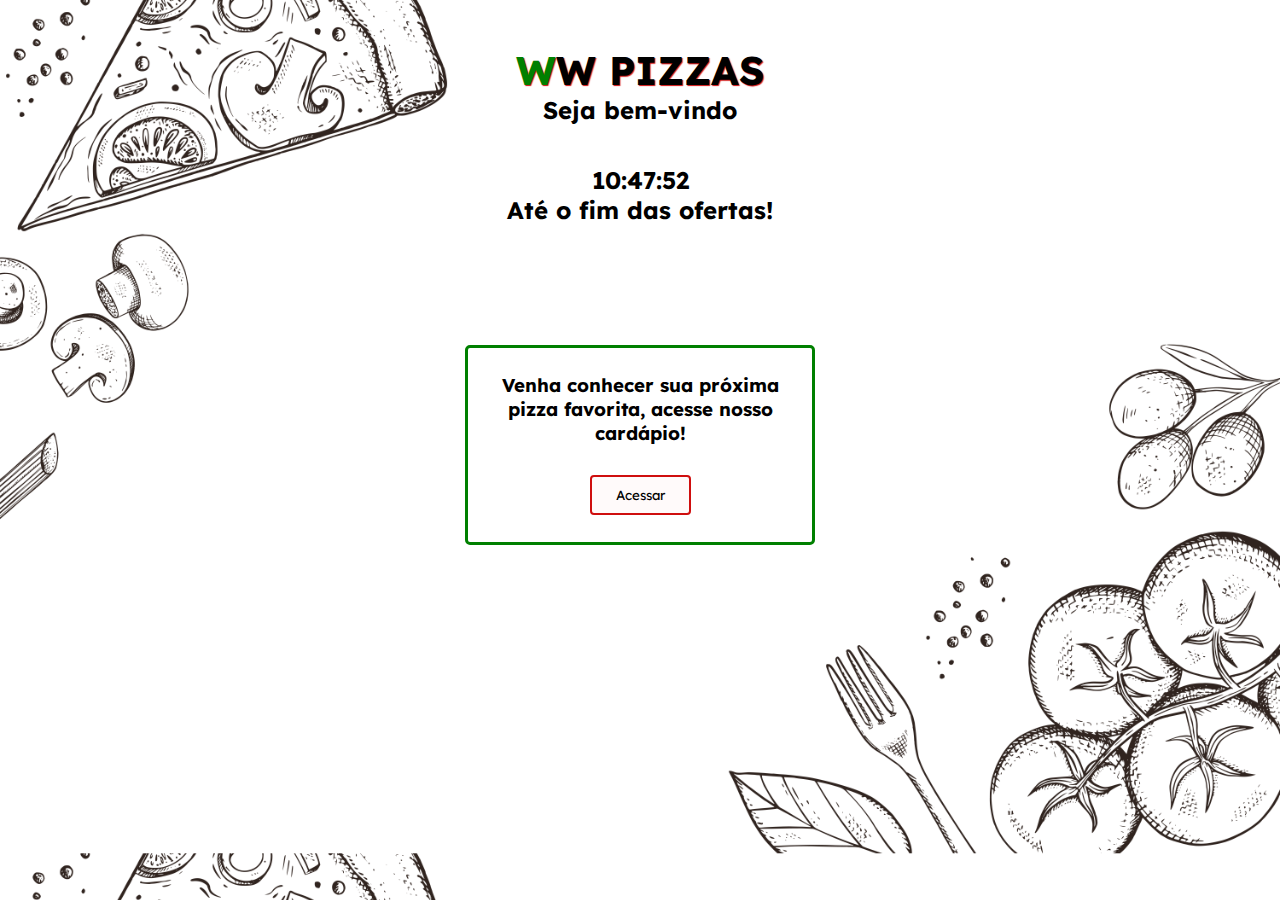
<file: html/index.html>
<!DOCTYPE html>
<html lang="pt-br">
<head>
    <meta charset="UTF-8">
    <meta name="viewport" content="width=device-width, initial-scale=1.0">
    <title>WW Pizzas</title>
    <link rel="stylesheet" href="/styles/main.css">
    <style>
        @import url('https://fonts.googleapis.com/css2?family=Lexend:wght@100..900&display=swap');
    </style>
</head>
<body>
    <header>
        <h1 id="logo">WW PIZZAS</h1>
        <h2>Seja bem-vindo</h2><br><br>
        <h2 id="contador"></h2>
    </header>
    <main>
        <div class="container">
            <section id="menu">
                <h3>Venha conhecer sua próxima pizza favorita, acesse nosso cardápio!</h3>
                <a href="cardapio.html"><button id="btm">Acessar</button></a>
            </section>
           
        </div>
    </main>

    <script src="/scripts/main.js"></script>
</body>
</html>
</file>
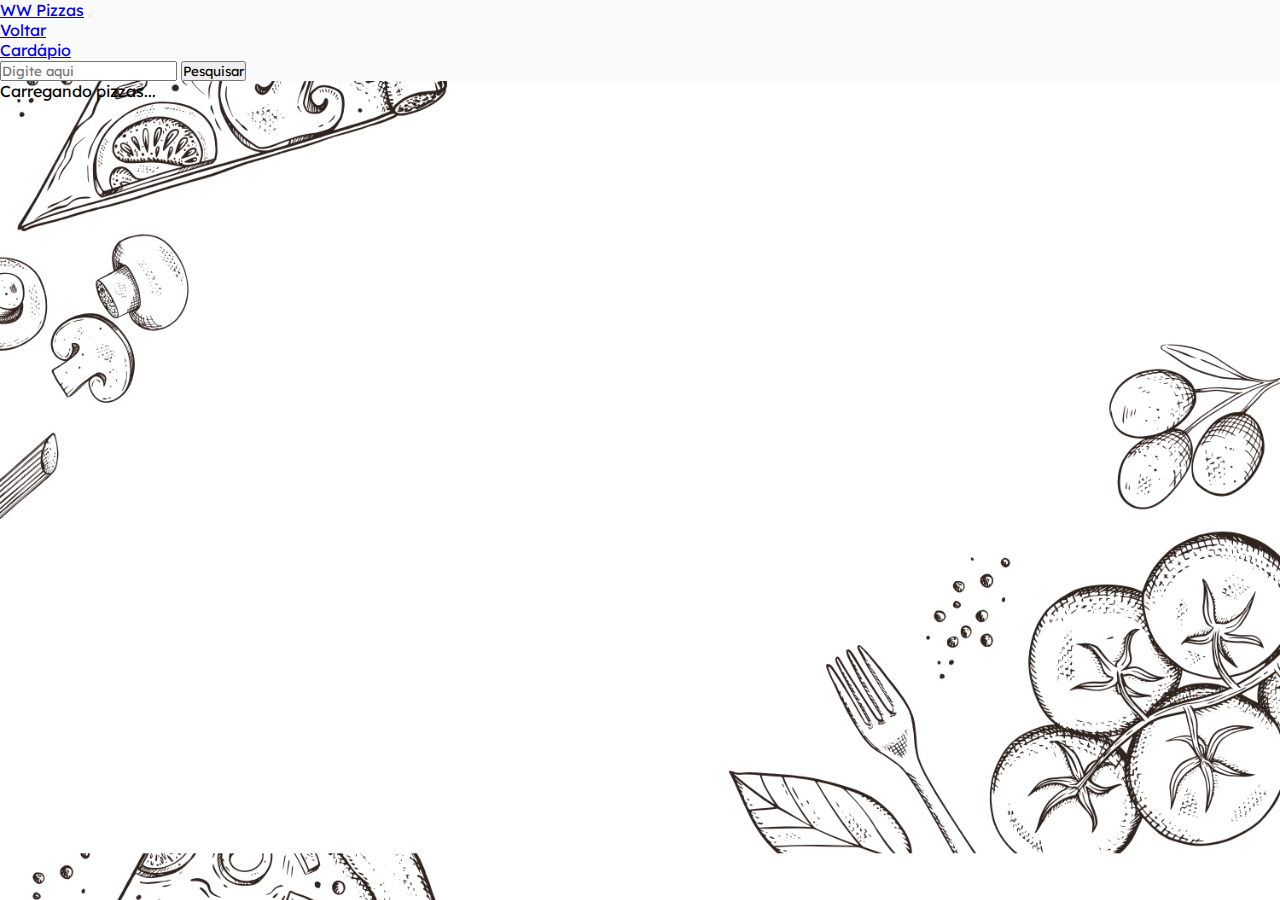
<file: html/detalhes.html>
<!DOCTYPE html>
<html lang="pt-br">
<head>
    <meta charset="UTF-8">
    <meta name="viewport" content="width=device-width, initial-scale=1.0">
    <title>Info</title>
    <link rel="stylesheet" href="/styles/detalhes.css">
    <link href="https://cdn.jsdelivr.net/npm/bootstrap@5.3.6/dist/css/bootstrap.min.css" rel="stylesheet" integrity="sha384-4Q6Gf2aSP4eDXB8Miphtr37CMZZQ5oXLH2yaXMJ2w8e2ZtHTl7GptT4jmndRuHDT" crossorigin="anonymous">
    <style>
        @import url('https://fonts.googleapis.com/css2?family=Lexend:wght@100..900&display=swap');
    </style>
</head>
<body>
    <nav class="navbar navbar-expand-lg fixed-top bg-body-tertiaryv" id="navbar">
        <div class="container-fluid">
            <a class="navbar-brand" href="#" id="logo">WW Pizzas</a>
            <button class="navbar-toggler" type="button" data-bs-toggle="collapse" data-bs-target="#navbarSupportedContent" aria-controls="navbarSupportedContent" aria-expanded="false" aria-label="Toggle navigation">
                <span class="navbar-toggler-icon"></span>
            </button>
            <div class="collapse navbar-collapse" id="navbarSupportedContent">
                <ul class="navbar-nav me-auto mb-2 mb-lg-0">
                    <li class="nav-item">
                        <a class="nav-link active" aria-current="page" href="index.html">Voltar</a>
                    </li>
                    <li class="nav-item">
                    <a class="nav-link" href="cardapio.html">Cardápio</a>
                    </li>
                </ul>
                <form class="d-flex" role="search">
                    <input class="form-control me-2" type="search" placeholder="Digite aqui" aria-label="Search"/>
                    <button class="btn btn-outline-success" type="submit">Pesquisar</button>
                </form>
            </div>
        </div>
    </nav>

    <main>
        <article>
            
        </article>
    </main>
    
    <script src="/scripts/detalhes.js"></script>
    <script src="https://cdn.jsdelivr.net/npm/bootstrap@5.3.6/dist/js/bootstrap.bundle.min.js" integrity="sha384-j1CDi7MgGQ12Z7Qab0qlWQ/Qqz24Gc6BM0thvEMVjHnfYGF0rmFCozFSxQBxwHKO" crossorigin="anonymous"></script>
</body>
</html>
</file>
<file: styles/main.css>
*{
    margin: 0;
    padding: 0;
    box-sizing: border-box;
}

body{
    background-image: url(/pizzas/bg.png); 
    background-size: 100%;
    font-family: "Lexend", sans-serif;
    text-align: center;
}

header{
    margin-top: 45px;
}

#logo{
    font-size: 40px;
    text-shadow: 1px 1px 1px #cf0e0e;
}

#logo::first-letter{
    color: #008000;
}

#menu{
    border: 3px solid #008000;
    border-radius: 5px;
    width: 350px;
    height: 200px;
    padding: 25px;
}

.container{
    display: flex;
    justify-content: center;
    margin-top: 120px;
    
}

#btm{
    margin-top: 30px;
    background-color: snow;
    border: 2px solid #cf0e0e;
    border-radius: 4px;
    padding: 10px 24px;
    transition: 0.4s;
    font-family: "Lexend", sans-serif;
}

#btm:hover{
    background-color: #cf0e0e;
    color: snow;
    cursor: pointer;
}
</file>
<file: styles/detalhes.css>
*{
    margin: 0;
    padding: 0;
    box-sizing: border-box;
    font-family: "Lexend", sans-serif;
}

body{
    background-image: url(/pizzas/bg.png);
    background-size: 100%;
    background-attachment: fixed;
}

#navbar{
    background-color:rgb(250, 250, 250);
}

#logo::first-letter{
    color: #008000;
}

.container{
    display: flex;
    justify-content: center;
    margin-top: 100px;
    scroll-margin-top: 100px;
}

.item{
    display: flex;
    height: 420px;
    width: 840px;
    border: 4px solid #008000;
    border-radius: 10px;
}

.imgs{
    width: 100%;
    height: 60%; 
    border-top-left-radius: 10px;
    border-bottom-right-radius: 10px;
    transition: 0.4s;
}

.imgs>img{
    height: 100%;
    width: 100%;
}

.info {
    width: 62%;
    text-align: center;
    margin-top: 20px;
}

.left {
    width: 38%;
    display: flex;
    flex-direction: column;
}

.wrapper{
    display: flex;
    width: 100%;
    height: 40%;
    justify-content: center;
    align-items: center;
    background: white;
}

.btm {
    width: 150px;
    height: 54px;
    background: white;
    border-radius: 5px;
    border: 2px solid #cf0e0e;
    font-family: "Lexend", sans-serif;
    font-size: 22px;
    animation: light 4s ease-in-out; 
    animation-iteration-count: infinite;
}

img:hover{
    transform: scale(1.2);
    border-radius: 10px;
}

#btmEnviar{
    width: 90px;
}

@keyframes light{
    from{
        background-color: white;
        color: black;
    }

    50%{
        background-color: #cf0e0e;
        color: white;
    }

    to{
       background-color: white;
        color: black; 
    }
}

.info>form{
    padding-top: 60px;
    line-height: 200%;
}

.last{
    margin-bottom: 240px;
}
</file>
